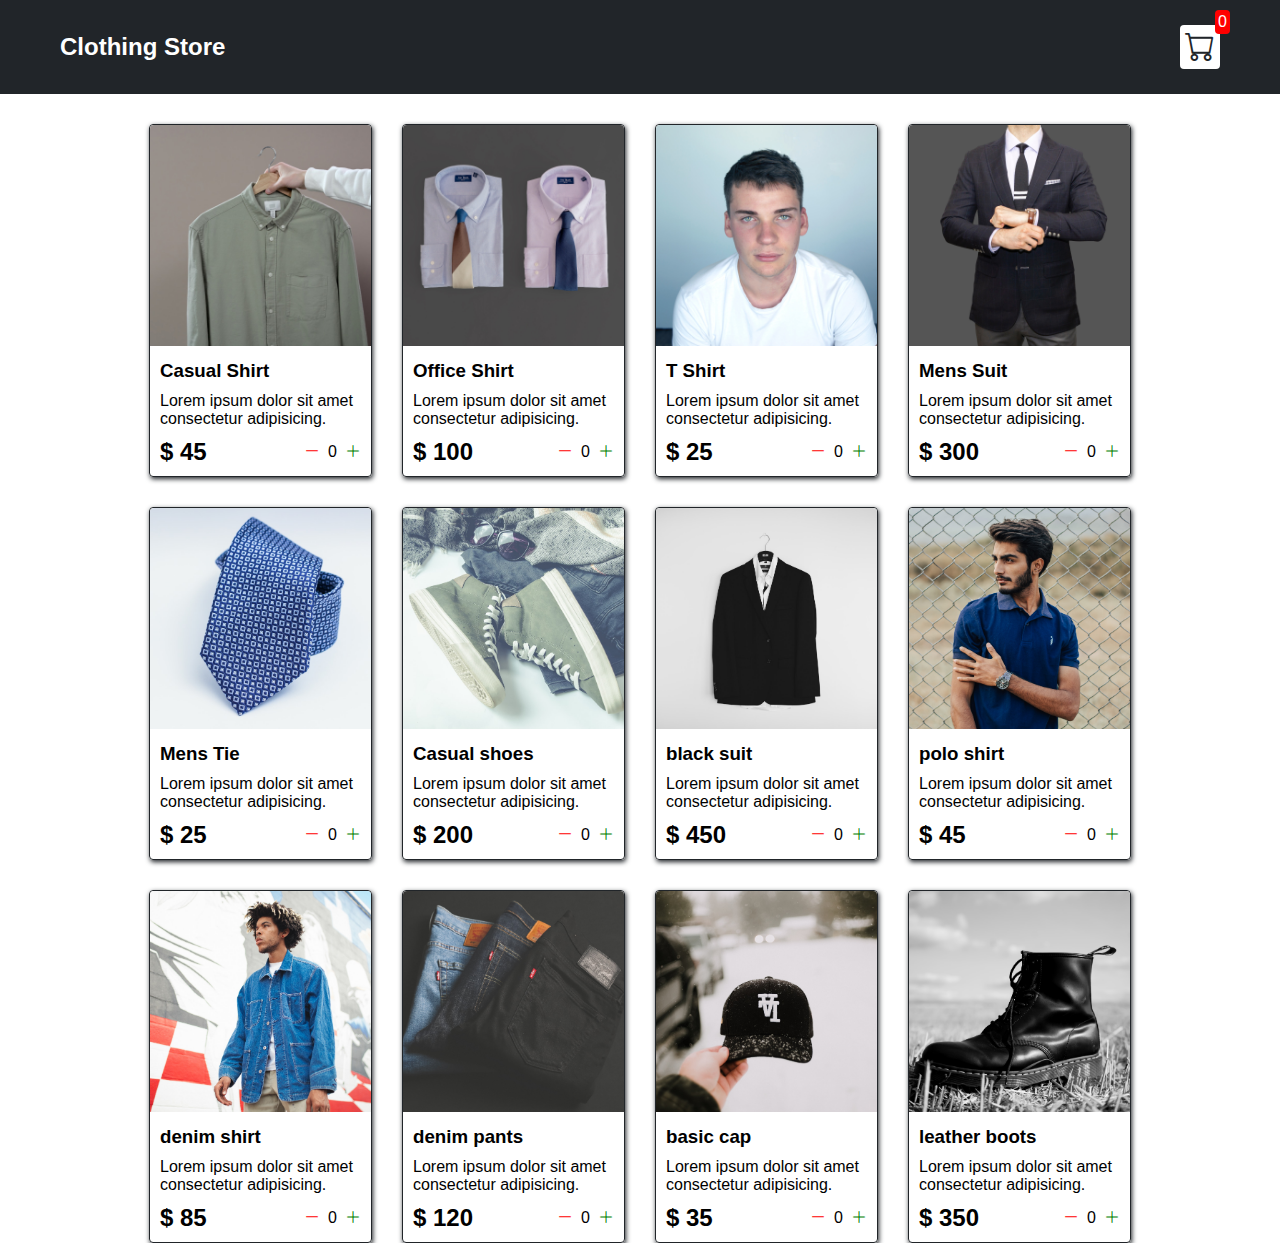
<file: public/index.html>
<!DOCTYPE html>
<html lang="en">

<head>
  <meta charset="UTF-8">
  <meta http-equiv="X-UA-Compatible" content="IE=edge">
  <meta name="viewport" content="width=device-width, initial-scale=1.0">
  <title>Clothing Store</title>
  <link rel="stylesheet" href="src/style.css">
  <link rel="stylesheet" href="https://cdn.jsdelivr.net/npm/bootstrap-icons@1.8.1/font/bootstrap-icons.css">
</head>

<body>

<div class="navbar">
  <h2>Clothing Store</h2>
  <div class="cart">
    <i class="bi bi-cart"></i>
    <div id="cartAmount" class="cartAmount">0</div>
  </div>
</div>

<div class="shop" id="shop">

</div>

</body>
<script src="src/Data.js"></script>
<script src="src/main.js"></script>
</html>
</file>
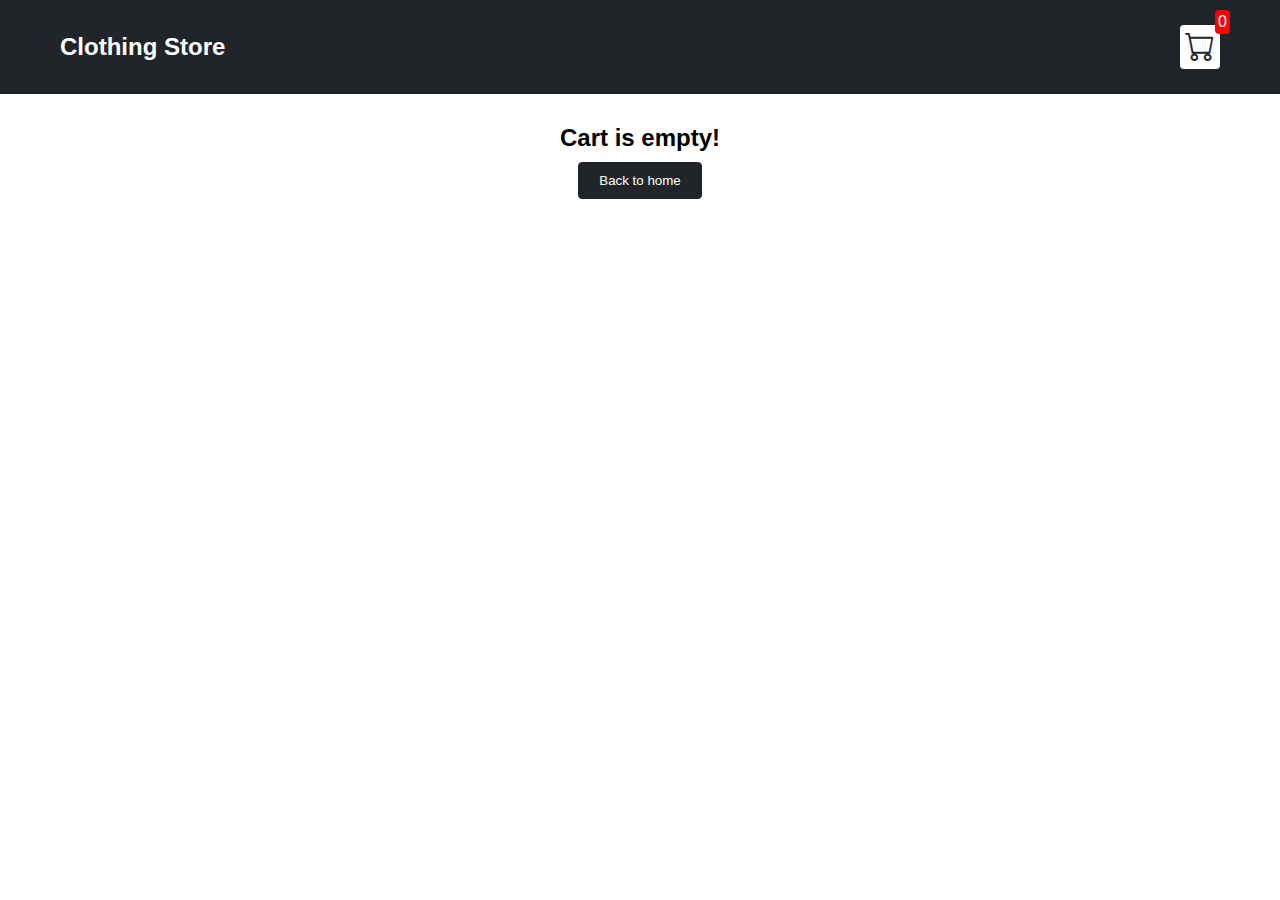
<file: public/cart.html>
<!DOCTYPE html>
<html lang="en">
<head>
    <meta charset="UTF-8">
    <title>Clothing Store</title>
    <link rel="stylesheet" href="src/style.css">
    <link rel="stylesheet" href="https://cdn.jsdelivr.net/npm/bootstrap-icons@1.8.1/font/bootstrap-icons.css">
</head>
<body>

<div class="navbar">
    <a href="index.html">
        <h2>Clothing Store</h2>
    </a>
    <div class="cart">
        <a href="cart.html">
            <i class="bi bi-cart"></i>
            <div id="cartAmount" class="cartAmount">0</div>
        </a>
    </div>
</div>

<div class="text-center" id="label"></div>
<div class="shopping-cart" id="shopping-cart"></div>


</body>
<script src="src/Data.js"></script>
<script src="src/cart.js"></script>
</html>
</file>
<file: public/src/style.css>
* {
    margin: 0;
    padding: 0;
    box-sizing: border-box;
}

a {
    text-decoration: none;
    color: white;
}

body {
    font-family: sans-serif;
}

.navbar {
    background-color: #212529;
    color: white;
    padding: 25px 60px;
    display: flex;
    justify-content: space-between;
    align-items: center;
    margin-bottom: 30px;
}

.cart {
    position: relative;
    background-color: white;
    color: #212529;
    padding: 5px;
    font-size: 30px;
    border-radius: 4px;
    cursor: pointer;
}

.cartAmount {
    position: absolute;
    top: -15px;
    right: -10px;
    font-size: 16px;
    background-color: red;
    color: white;
    padding: 3px;
    border-radius: 4px;
    cursor: pointer;
}

.item {
    border: 1px solid #212529;
    border-radius: 4px;
    box-shadow: 1px 2px 5px #212529;
    cursor: pointer;
}

.item img {
    border-radius: 4px 4px 0 0;
    width: 100%;
}

.shop {
    display: grid;
    grid-template-columns: repeat(4, 223px);
    gap: 30px;
    justify-content: center;
}

@media (max-width: 1000px) {
    .shop {
        grid-template-columns: repeat(2, 223px);
    }
}

@media (max-width: 500px) {
    .shop {
        grid-template-columns: repeat(1, 223px);
    }
}

.details {
    display: flex;
    flex-direction: column;
    padding: 10px;
    gap: 10px;
}

.price-quantity {
    display: flex;
    justify-content: space-between;
    align-items: center;
}

.buttons {
    display: flex;
    gap: 8px;
}

.bi-cart {
    color: #212529;
}

.bi-dash-lg {
    color: red;
}

.bi-plus-lg {
    color: green;
}

.text-center {
    text-align: center;
    margin-bottom: 20px;
}

.homeBtn {
    padding: 10px 20px;
    margin-top: 10px;
    border: 1px solid #212529;
    background-color: #212529;
    color: white;
    transition: all 0.4s ease;
    border-radius: 4px;
    cursor: pointer;
}

.homeBtn:hover {
    background-color: white;
    color: #212529;
}

.shopping-cart {
    display: grid;
    grid-template-columns: repeat(1, 320px);
    justify-content: center;
    gap: 20px;
}

.cart-item {
    display: flex;
    border: 1px solid #212529;
    border-radius: 4px;
    box-shadow: 1px 2px 5px #212529;
}

.title-price-x {
    display: flex;
    width: 195px;
    justify-content: space-between;
    align-items: center;
}

.title-price-x h4 {
    display: flex;
    justify-content: space-between;
    align-items: center;
}

.title-price-x h4 p:last-child {
    background-color: #212529;
    color: white;
    padding: 3px 4px;
    border-radius: 4px;
    margin-left: 10px;
}

.cart-item img {
    width: 100px;
    height: 100px;
    border-radius: 4px 0 0 4px;
}

.cart-item i {
    cursor: pointer;
}

.bi-x-lg {
    color: red;
    font-weight: bold;
    cursor: pointer;
}

.checkout, .removeAll {
    margin-top: 10px;
    padding: 10px 20px;
    border-radius: 4px;
    color: white;
    cursor: pointer;
}

.checkout {
    border: 1px solid green;
    background-color: green;
}

.removeAll {
    border: 1px solid red;
    background-color: red;
}
</file>
